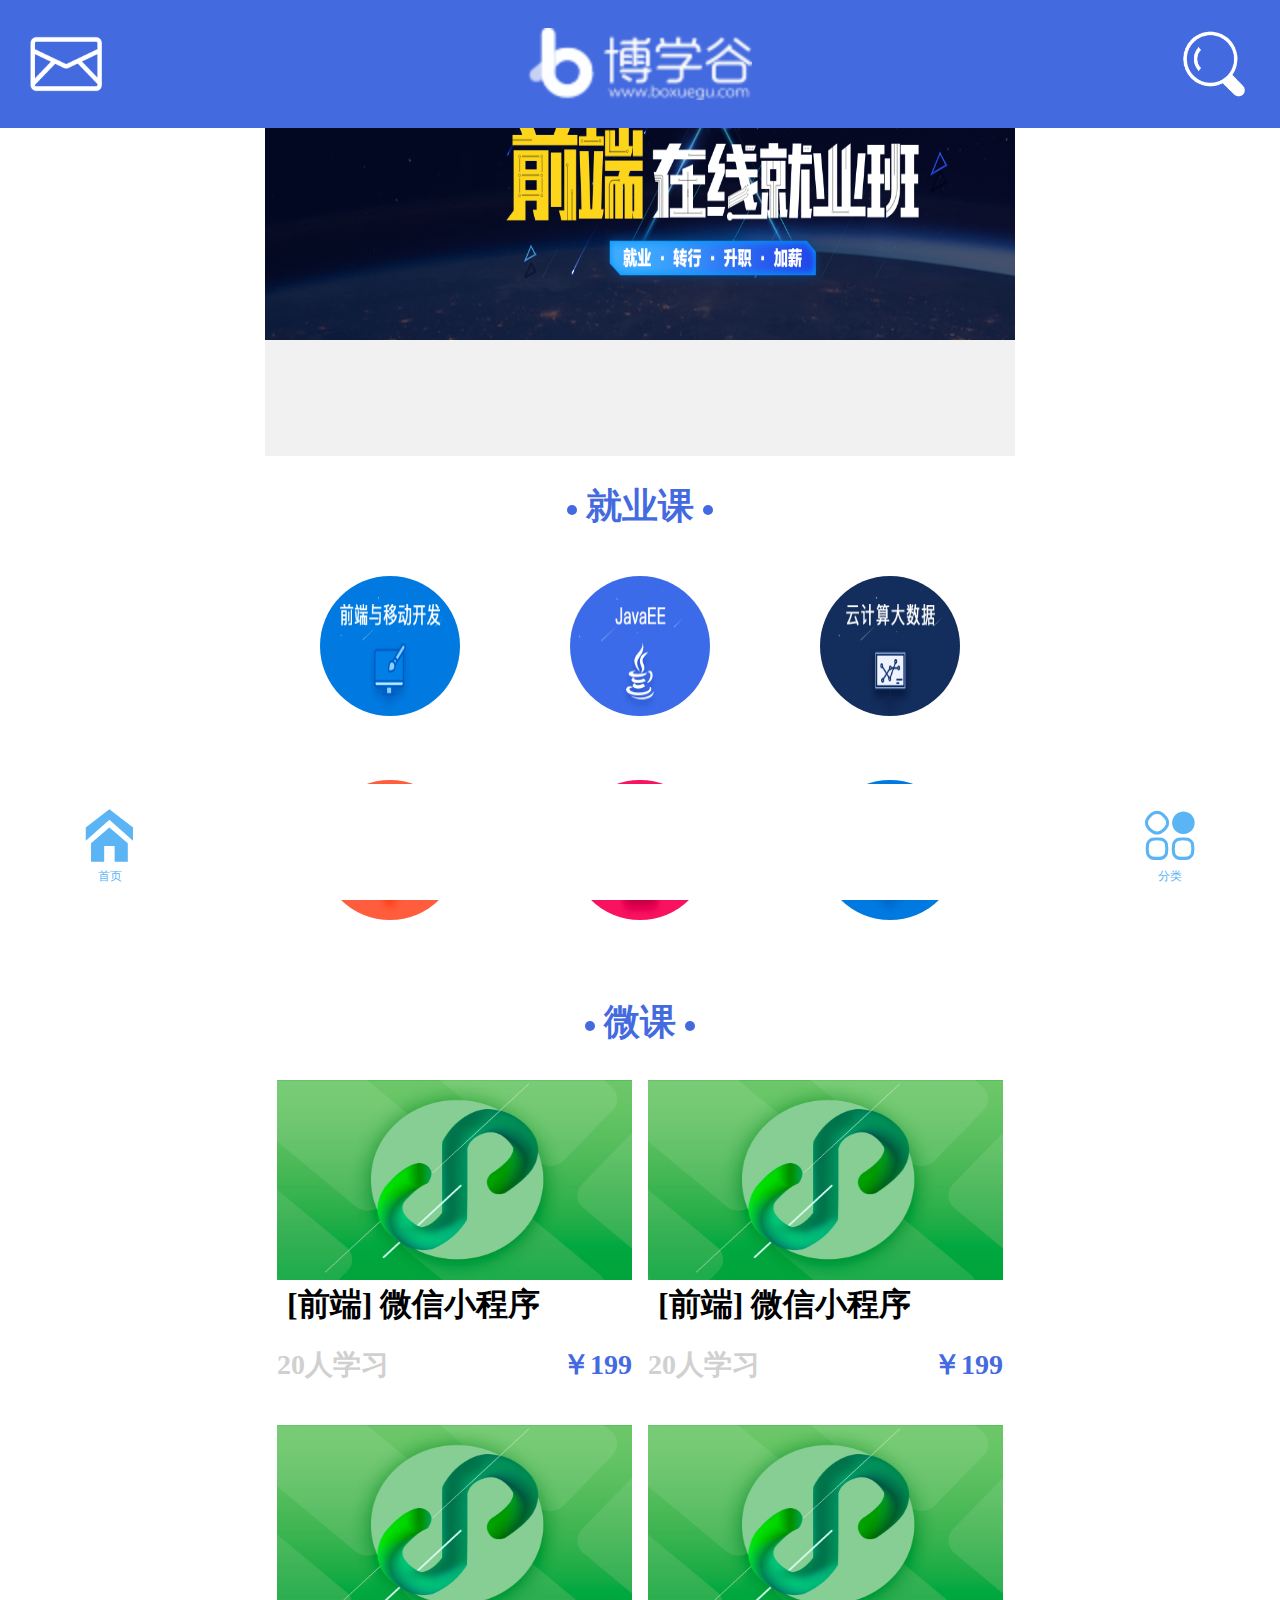
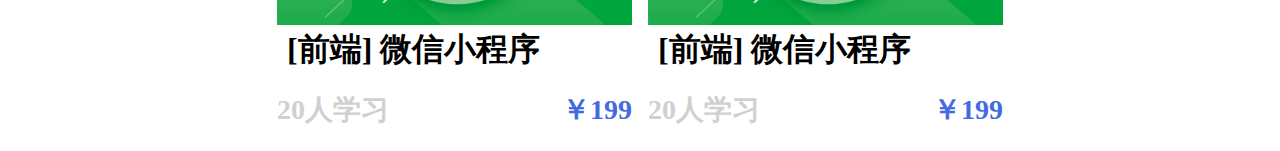
<file: web/views/index.html>
<!DOCTYPE html>
<html lang="en">

<head>
    <meta charset="UTF-8">
    <meta http-equiv="X-UA-Compatible" content="IE=edge">
    <meta name="viewport" content="width=device-width, initial-scale=1.0">
    <title>阶段四作业_首页</title>
    <link rel="shortcut icon" href="../favicon.ico" type="image/x-icon">
    <link rel="stylesheet" href="./css/normalize.css">
    <link rel="stylesheet" href="./css/index.css">
    <link rel="stylesheet" href="../views/iconfont/iconfont.css">
    <!-- <link rel="stylesheet" href="../views/bootstrap/css/bootstrap.min.css"> -->
</head>


<body>
    <!-- 头部区域 start -->
    <header>
        <img src="../views/images/邮件.png" class="email">
        <img src="../views/images/headerLogo.png" class="headerLogo">
        <img src="../views/images/search.png" class="search">
    </header>
    <!-- 头部区域 end -->

    <!-- banner区域 start -->
    <div class="banner">
        <div class="banner-pic">
            <img src="../views/images/FE.png">
        </div>
    </div>
    <!-- banner区域 end -->

    <!-- main区域 start -->
    <div class="main">

        <!-- 就业课区域 start -->
        <div class="jobHunting">
            <h1> <span class="circle"></span> 就业课 <span class="circle"></span></h1>
            <div class="category">
                <div class="item">
                    <img src="../views/images/fe-list.png">
                </div>
                <div class="item">
                    <img src="../views/images/java.png">
                </div>
                <div class="item">
                    <img src="../views/images/data.png">
                </div>
                <div class="item">
                    <img src="../views/images/python.png">
                </div>
                <div class="item">
                    <img src="../views/images/ui.png">
                </div>
                <div class="item">
                    <img src="../views/images//fe-list.png">
                </div>
            </div>
        </div>
        <!-- 就业课区域 end -->

        <!-- 微课区域 start -->
        <div class="miniCourse">
            <h1> <span class="circle"></span> 微课 <span class="circle"></span></h1>
            <div class="category">
                <div class="item">
                    <img src="../../api_server/images/wx.jpg">
                    <h2>[前端] 微信小程序</h2>
                    <h3><span class="studyNumber">20人学习</span> <span class="price">￥199</span></h3>
                </div>
                <div class="item">
                    <img src="../../api_server/images/wx.jpg">
                    <h2>[前端] 微信小程序</h2>
                    <h3><span class="studyNumber">20人学习</span> <span class="price">￥199</span></h3>
                </div>
                <div class="item">
                    <img src="../../api_server/images/wx.jpg">
                    <h2>[前端] 微信小程序</h2>
                    <h3><span class="studyNumber">20人学习</span> <span class="price">￥199</span></h3>
                </div>
                <div class="item">
                    <img src="../../api_server/images/wx.jpg">
                    <h2>[前端] 微信小程序</h2>
                    <h3><span class="studyNumber">20人学习</span> <span class="price">￥199</span></h3>
                </div>
            </div>
        </div>
        <!-- 微课区域 end-->

    </div>
    <!-- main区域 end -->
    <!-- footer区域 start -->
    <footer>
        <div class="homepage">
            <span class="iconfont">&#xe614;</span>首页
        </div>
        <div class="category"> <span class="iconfont">&#xe60a;</span>分类
        </div>
    </footer>
    <!-- footer区域 end -->
    <script src="js/flexible.js"></script>
</body>

</html>
</file>
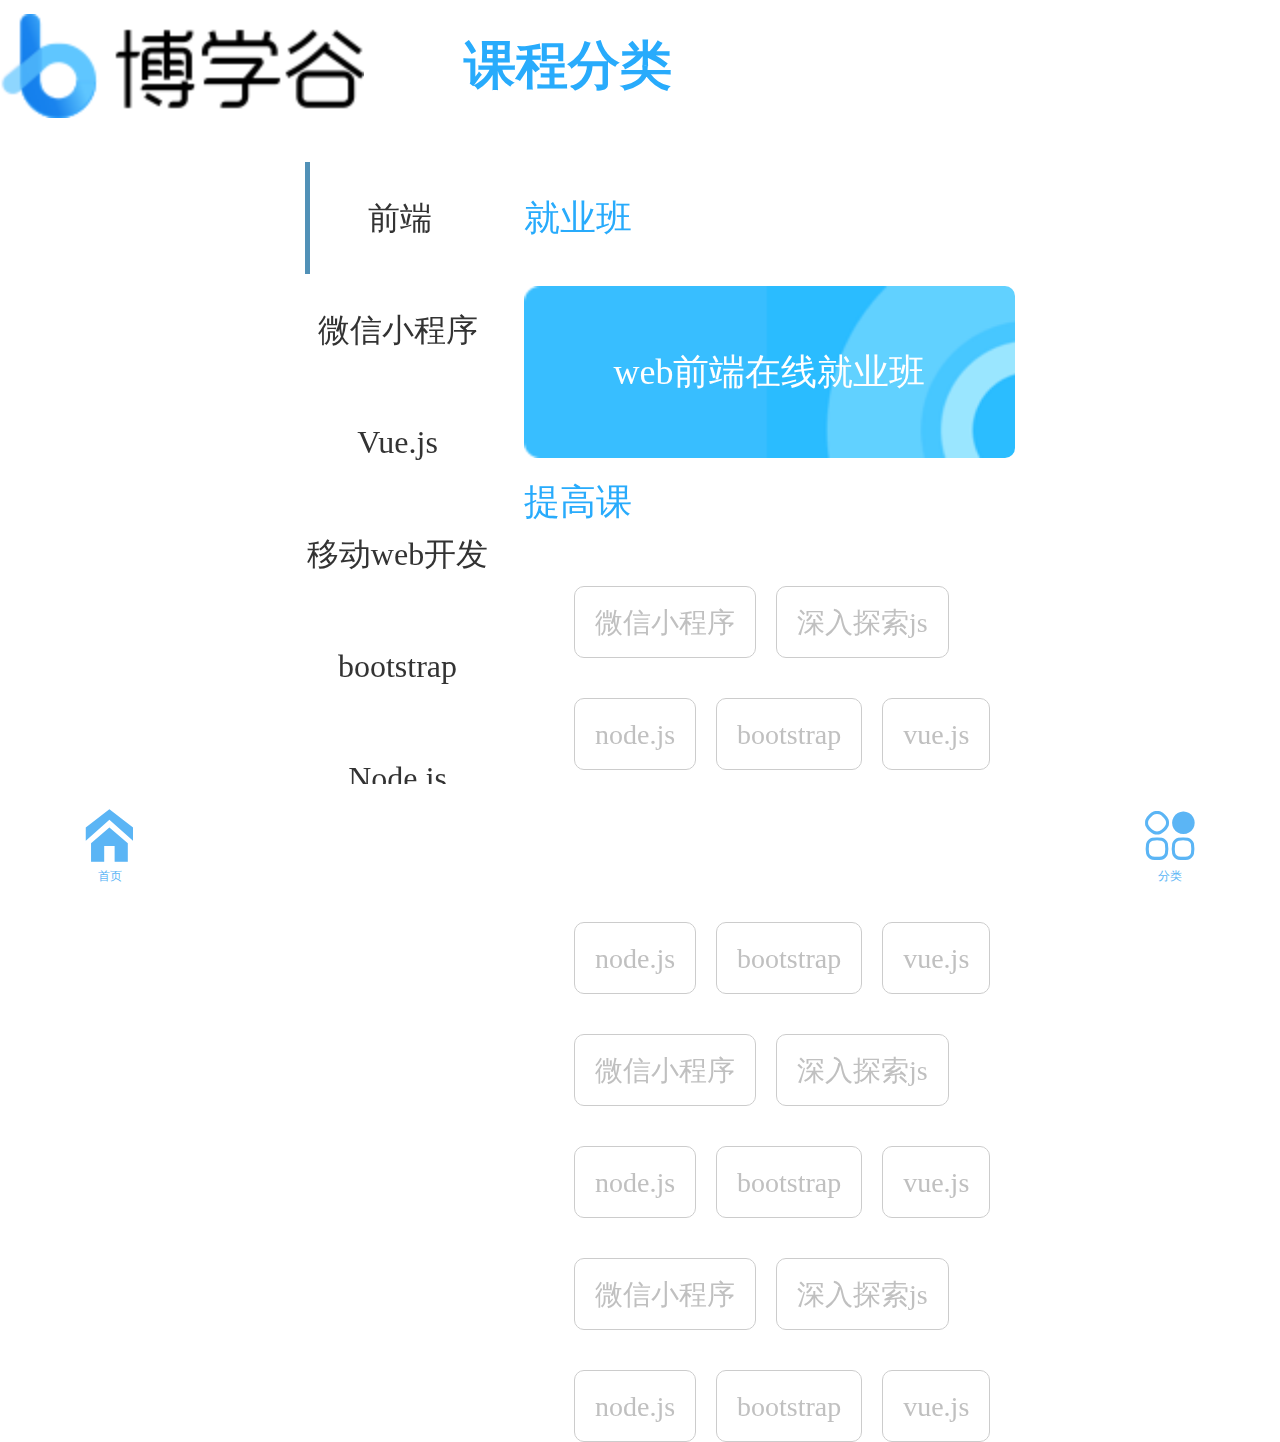
<file: web/views/css/category.html>
<!DOCTYPE html>
<html lang="en">

<head>
    <meta charset="UTF-8">
    <meta http-equiv="X-UA-Compatible" content="IE=edge">
    <meta name="viewport" content="width=device-width, initial-scale=1.0">
    <title>阶段四作业_课程分类</title>
    <link rel="shortcut icon" href="../../favicon.ico" type="image/x-icon">
    <link rel="stylesheet" href="./normalize.css">
    <link rel="stylesheet" href="./category.css">
    <link rel="stylesheet" href="../iconfont/iconfont.css">
    <title>Document</title>
</head>

<body>
    <!-- header区域 start -->
    <header>
        <img src="../images/logo.png">
        <h1>课程分类</h1>
    </header>
    <!-- header区域 end -->

    <!-- main区域 start -->
    <!-- main区域 end -->
    <div class="main">
        <div class="left">
            <ul>
                <li class="frontEnd selected">前端</li>
                <li class="wechat">微信小程序</li>
                <li class="vue">Vue.js</li>
                <li class="mobile">移动web开发</li>
                <li class="bootstrap">bootstrap</li>
                <li class="node">Node.js</li>
            </ul>
        </div>
        <div class="right">
            <h1>就业班</h1>
            <div class="jobHunting">
                web前端在线就业班
            </div>
            <h1 class="promotion">提高课</h1>
            <ul class="list">
                <div>
                    微信小程序
                </div>
                <div>
                    深入探索js
                </div>
                <div>
                    node.js
                </div>
                <div>
                    bootstrap
                </div>
                <div>
                    vue.js
                </div>
                <div>
                    微信小程序
                </div>
                <div>
                    深入探索js
                </div>
                <div>
                    node.js
                </div>
                <div>
                    bootstrap
                </div>
                <div>
                    vue.js
                </div>
                <div>
                    微信小程序
                </div>
                <div>
                    深入探索js
                </div>
                <div>
                    node.js
                </div>
                <div>
                    bootstrap
                </div>
                <div>
                    vue.js
                </div>
                <div>
                    微信小程序
                </div>
                <div>
                    深入探索js
                </div>
                <div>
                    node.js
                </div>
                <div>
                    bootstrap
                </div>
                <div>
                    vue.js
                </div>
            </ul>
        </div>

    </div>
    <!-- footer区域 start -->
    <footer>
        <div class="homepage">
            <span class="iconfont">&#xe614;</span>首页
        </div>
        <div class="category"> <span class="iconfont">&#xe60a;</span>分类
        </div>
    </footer>
    <!-- footer区域 end -->
    <script src="../js/flexible.js"></script>
</body>

</html>
</file>
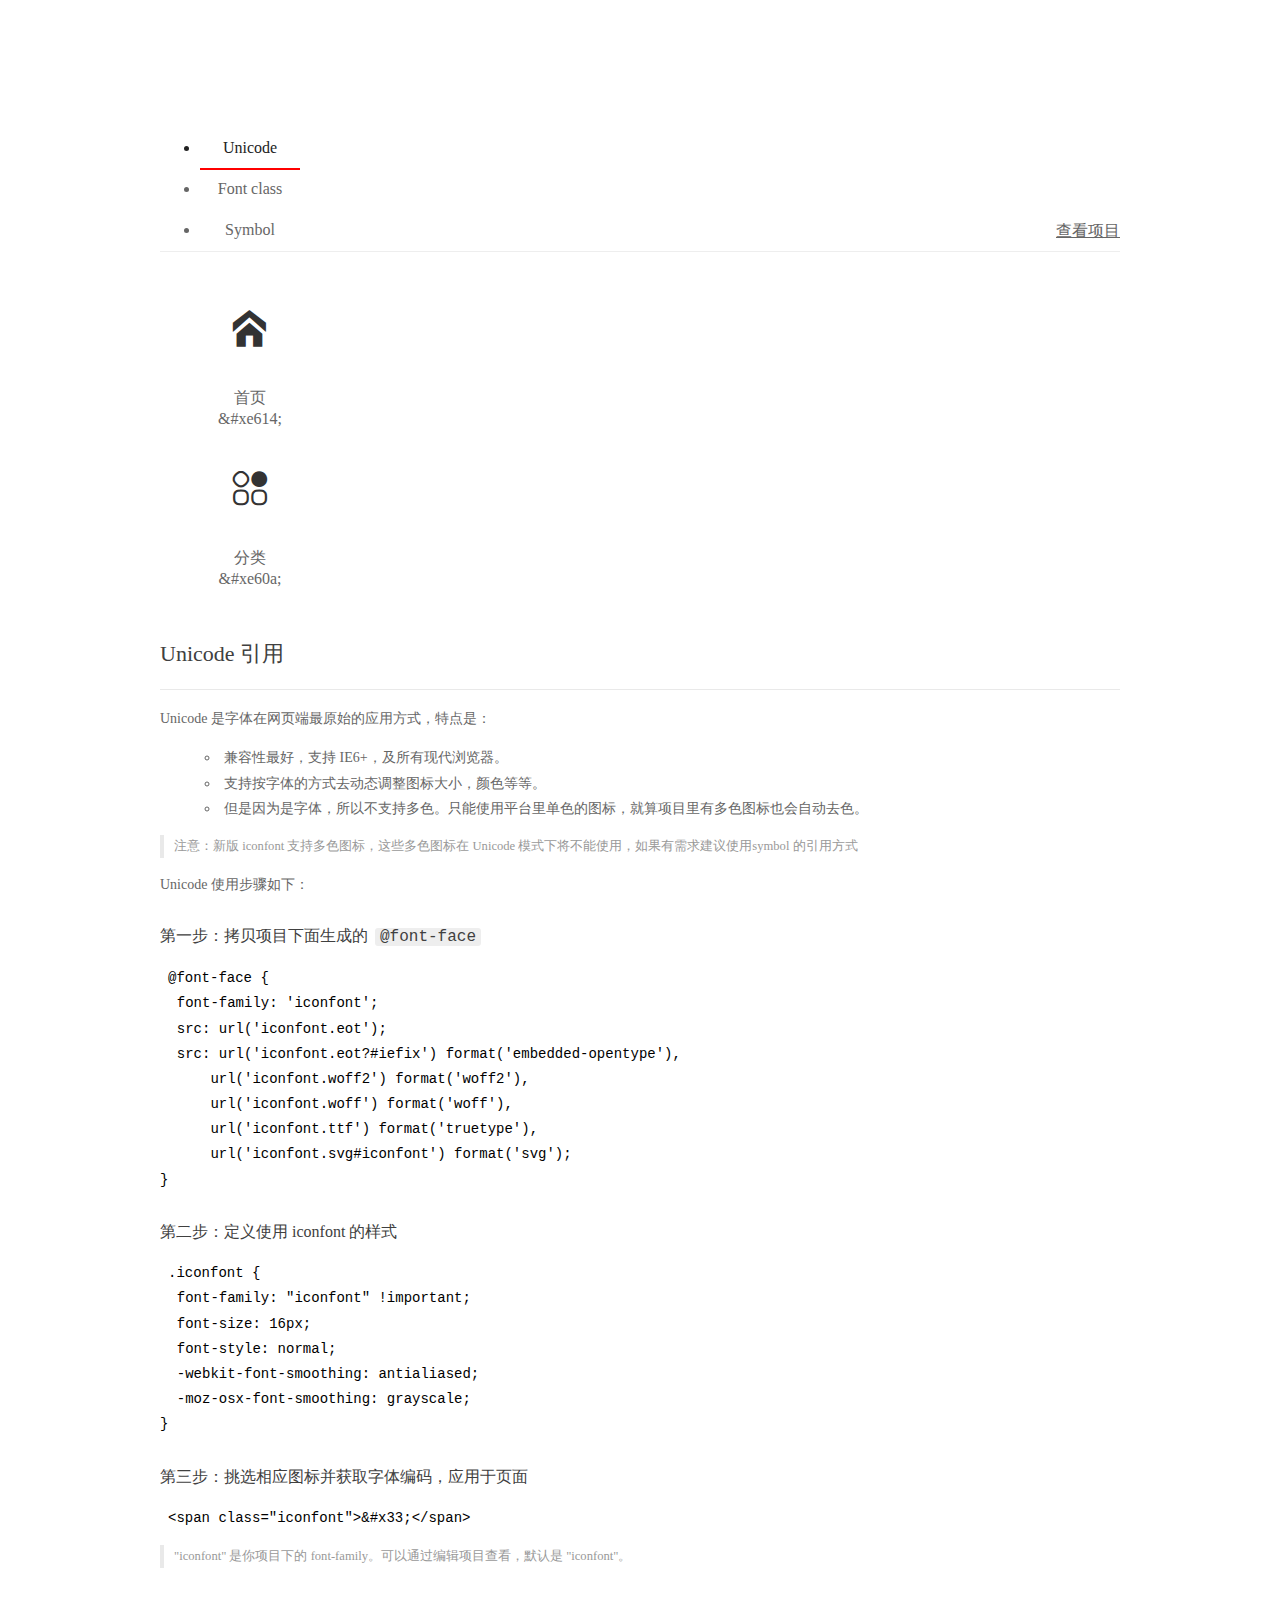
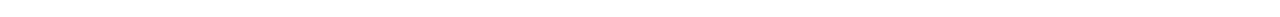
<file: web/views/iconfont/demo_index.html>
<!DOCTYPE html>
<html>
<head>
  <meta charset="utf-8"/>
  <title>IconFont Demo</title>
  <link rel="shortcut icon" href="//img.alicdn.com/imgextra/i2/O1CN01ZyAlrn1MwaMhqz36G_!!6000000001499-73-tps-64-64.ico" type="image/x-icon"/>
  <link rel="icon" type="image/svg+xml" href="//img.alicdn.com/imgextra/i4/O1CN01EYTRnJ297D6vehehJ_!!6000000008020-55-tps-64-64.svg"/>
  <link rel="stylesheet" href="https://g.alicdn.com/thx/cube/1.3.2/cube.min.css">
  <link rel="stylesheet" href="demo.css">
  <link rel="stylesheet" href="iconfont.css">
  <script src="iconfont.js"></script>
  <!-- jQuery -->
  <script src="https://a1.alicdn.com/oss/uploads/2018/12/26/7bfddb60-08e8-11e9-9b04-53e73bb6408b.js"></script>
  <!-- 代码高亮 -->
  <script src="https://a1.alicdn.com/oss/uploads/2018/12/26/a3f714d0-08e6-11e9-8a15-ebf944d7534c.js"></script>
</head>
<body>
  <div class="main">
    <h1 class="logo"><a href="https://www.iconfont.cn/" title="iconfont 首页" target="_blank">&#xe86b;</a></h1>
    <div class="nav-tabs">
      <ul id="tabs" class="dib-box">
        <li class="dib active"><span>Unicode</span></li>
        <li class="dib"><span>Font class</span></li>
        <li class="dib"><span>Symbol</span></li>
      </ul>
      
      <a href="https://www.iconfont.cn/manage/index?manage_type=myprojects&projectId=2408550" target="_blank" class="nav-more">查看项目</a>
      
    </div>
    <div class="tab-container">
      <div class="content unicode" style="display: block;">
          <ul class="icon_lists dib-box">
          
            <li class="dib">
              <span class="icon iconfont">&#xe614;</span>
                <div class="name">首页</div>
                <div class="code-name">&amp;#xe614;</div>
              </li>
          
            <li class="dib">
              <span class="icon iconfont">&#xe60a;</span>
                <div class="name">分类</div>
                <div class="code-name">&amp;#xe60a;</div>
              </li>
          
          </ul>
          <div class="article markdown">
          <h2 id="unicode-">Unicode 引用</h2>
          <hr>

          <p>Unicode 是字体在网页端最原始的应用方式，特点是：</p>
          <ul>
            <li>兼容性最好，支持 IE6+，及所有现代浏览器。</li>
            <li>支持按字体的方式去动态调整图标大小，颜色等等。</li>
            <li>但是因为是字体，所以不支持多色。只能使用平台里单色的图标，就算项目里有多色图标也会自动去色。</li>
          </ul>
          <blockquote>
            <p>注意：新版 iconfont 支持多色图标，这些多色图标在 Unicode 模式下将不能使用，如果有需求建议使用symbol 的引用方式</p>
          </blockquote>
          <p>Unicode 使用步骤如下：</p>
          <h3 id="-font-face">第一步：拷贝项目下面生成的 <code>@font-face</code></h3>
<pre><code class="language-css"
>@font-face {
  font-family: 'iconfont';
  src: url('iconfont.eot');
  src: url('iconfont.eot?#iefix') format('embedded-opentype'),
      url('iconfont.woff2') format('woff2'),
      url('iconfont.woff') format('woff'),
      url('iconfont.ttf') format('truetype'),
      url('iconfont.svg#iconfont') format('svg');
}
</code></pre>
          <h3 id="-iconfont-">第二步：定义使用 iconfont 的样式</h3>
<pre><code class="language-css"
>.iconfont {
  font-family: "iconfont" !important;
  font-size: 16px;
  font-style: normal;
  -webkit-font-smoothing: antialiased;
  -moz-osx-font-smoothing: grayscale;
}
</code></pre>
          <h3 id="-">第三步：挑选相应图标并获取字体编码，应用于页面</h3>
<pre>
<code class="language-html"
>&lt;span class="iconfont"&gt;&amp;#x33;&lt;/span&gt;
</code></pre>
          <blockquote>
            <p>"iconfont" 是你项目下的 font-family。可以通过编辑项目查看，默认是 "iconfont"。</p>
          </blockquote>
          </div>
      </div>
      <div class="content font-class">
        <ul class="icon_lists dib-box">
          
          <li class="dib">
            <span class="icon iconfont icon-shouye"></span>
            <div class="name">
              首页
            </div>
            <div class="code-name">.icon-shouye
            </div>
          </li>
          
          <li class="dib">
            <span class="icon iconfont icon-lanlvtubiaozhizuomoban-01"></span>
            <div class="name">
              分类
            </div>
            <div class="code-name">.icon-lanlvtubiaozhizuomoban-01
            </div>
          </li>
          
        </ul>
        <div class="article markdown">
        <h2 id="font-class-">font-class 引用</h2>
        <hr>

        <p>font-class 是 Unicode 使用方式的一种变种，主要是解决 Unicode 书写不直观，语意不明确的问题。</p>
        <p>与 Unicode 使用方式相比，具有如下特点：</p>
        <ul>
          <li>兼容性良好，支持 IE8+，及所有现代浏览器。</li>
          <li>相比于 Unicode 语意明确，书写更直观。可以很容易分辨这个 icon 是什么。</li>
          <li>因为使用 class 来定义图标，所以当要替换图标时，只需要修改 class 里面的 Unicode 引用。</li>
          <li>不过因为本质上还是使用的字体，所以多色图标还是不支持的。</li>
        </ul>
        <p>使用步骤如下：</p>
        <h3 id="-fontclass-">第一步：引入项目下面生成的 fontclass 代码：</h3>
<pre><code class="language-html">&lt;link rel="stylesheet" href="./iconfont.css"&gt;
</code></pre>
        <h3 id="-">第二步：挑选相应图标并获取类名，应用于页面：</h3>
<pre><code class="language-html">&lt;span class="iconfont icon-xxx"&gt;&lt;/span&gt;
</code></pre>
        <blockquote>
          <p>"
            iconfont" 是你项目下的 font-family。可以通过编辑项目查看，默认是 "iconfont"。</p>
        </blockquote>
      </div>
      </div>
      <div class="content symbol">
          <ul class="icon_lists dib-box">
          
            <li class="dib">
                <svg class="icon svg-icon" aria-hidden="true">
                  <use xlink:href="#icon-shouye"></use>
                </svg>
                <div class="name">首页</div>
                <div class="code-name">#icon-shouye</div>
            </li>
          
            <li class="dib">
                <svg class="icon svg-icon" aria-hidden="true">
                  <use xlink:href="#icon-lanlvtubiaozhizuomoban-01"></use>
                </svg>
                <div class="name">分类</div>
                <div class="code-name">#icon-lanlvtubiaozhizuomoban-01</div>
            </li>
          
          </ul>
          <div class="article markdown">
          <h2 id="symbol-">Symbol 引用</h2>
          <hr>

          <p>这是一种全新的使用方式，应该说这才是未来的主流，也是平台目前推荐的用法。相关介绍可以参考这篇<a href="">文章</a>
            这种用法其实是做了一个 SVG 的集合，与另外两种相比具有如下特点：</p>
          <ul>
            <li>支持多色图标了，不再受单色限制。</li>
            <li>通过一些技巧，支持像字体那样，通过 <code>font-size</code>, <code>color</code> 来调整样式。</li>
            <li>兼容性较差，支持 IE9+，及现代浏览器。</li>
            <li>浏览器渲染 SVG 的性能一般，还不如 png。</li>
          </ul>
          <p>使用步骤如下：</p>
          <h3 id="-symbol-">第一步：引入项目下面生成的 symbol 代码：</h3>
<pre><code class="language-html">&lt;script src="./iconfont.js"&gt;&lt;/script&gt;
</code></pre>
          <h3 id="-css-">第二步：加入通用 CSS 代码（引入一次就行）：</h3>
<pre><code class="language-html">&lt;style&gt;
.icon {
  width: 1em;
  height: 1em;
  vertical-align: -0.15em;
  fill: currentColor;
  overflow: hidden;
}
&lt;/style&gt;
</code></pre>
          <h3 id="-">第三步：挑选相应图标并获取类名，应用于页面：</h3>
<pre><code class="language-html">&lt;svg class="icon" aria-hidden="true"&gt;
  &lt;use xlink:href="#icon-xxx"&gt;&lt;/use&gt;
&lt;/svg&gt;
</code></pre>
          </div>
      </div>

    </div>
  </div>
  <script>
  $(document).ready(function () {
      $('.tab-container .content:first').show()

      $('#tabs li').click(function (e) {
        var tabContent = $('.tab-container .content')
        var index = $(this).index()

        if ($(this).hasClass('active')) {
          return
        } else {
          $('#tabs li').removeClass('active')
          $(this).addClass('active')

          tabContent.hide().eq(index).fadeIn()
        }
      })
    })
  </script>
</body>
</html>
</file>
<file: web/views/css/index.css>
/* 通用样式 start */

body {
    max-width: 750px;
    min-width: 320px;
    margin: 0 auto;
    width: 10rem;
}

div {
    box-sizing: border-box;
}

@media screen and (min-width: 750px) {
    html {
        font-size: 75px!important;
    }
}


/* 通用样式 end */


/* <!-- 头部区域 start --> */

header {
    position: fixed;
    top: 0;
    left: 0;
    display: flex;
    justify-content: space-between;
    align-items: center;
    height: 1.706667rem;
    width: 100%;
    background-color: #446adf;
}

header img {
    vertical-align: middle;
    height: .96rem;
}

.email {
    margin-left: .4rem;
}

.search {
    margin-right: .4rem;
}


/* <!-- 头部区域 end --> */


/* <!-- banner区域 start --> */

.banner {
    top: 1.706667rem;
    left: 0;
    width: 100%;
    padding-bottom: 1.546667rem;
    background-color: #F1F1F1;
}

.banner-pic {
    height: 4.533333rem;
}

.banner-pic img {
    height: 4.533333rem;
    width: 100%;
}


/* <!-- banner区域 end --> */


/* <!-- main区域 start --> */


/* <!-- 就业课区域 start --> */

.jobHunting {
    margin-top: .426667rem;
    height: 6.453333rem;
    background-color: #ffffff;
}

.jobHunting h1 {
    text-align: center;
    font-size: .48rem;
    line-height: .48rem;
    color: #446ADF;
}

.jobHunting .circle {
    display: inline-block;
    vertical-align: middle;
    height: .133333rem;
    width: .133333rem;
    border-radius: 50%;
    background-color: #446ADF;
}

.jobHunting .category {
    display: flex;
    flex-wrap: wrap;
    /* width: 100%; */
    margin-top: .693333rem;
    /* background-color: blue; */
}

.jobHunting .category .item {
    flex: 33.3333%;
    width: 3.36rem;
    height: 1.866667rem;
    text-align: center;
    line-height: 1.866667rem;
}

.jobHunting .category .item img {
    width: 1.866667rem;
    height: 1.866667rem;
    border-radius: 50%;
}

.jobHunting .category .item:nth-child(2n) {
    width: 3.306667rem;
}

.jobHunting .category .item:nth-child(n+4) {
    margin-top: .853333rem;
}


/* <!-- 就业课区域 end --> */


/* <!-- 微课区域 start --> */

.miniCourse {
    margin-top: .426667rem;
    background-color: #ffffff;
}

.miniCourse h1 {
    margin-top: .426667rem;
    margin-bottom: .266667rem;
    text-align: center;
    font-size: .48rem;
    line-height: .48rem;
    color: #446ADF;
}

.miniCourse .circle {
    display: inline-block;
    vertical-align: middle;
    height: .133333rem;
    width: .133333rem;
    border-radius: 50%;
    background-color: #446ADF;
}

.miniCourse .category {
    display: flex;
    flex-wrap: wrap;
}

.miniCourse .category .item {
    flex: 50%;
    margin-top: .266667rem;
}

.miniCourse .category .item:nth-child(2n+1) {
    padding-left: .16rem;
    padding-right: .106667rem;
}

.miniCourse .category .item:nth-child(2n) {
    padding-left: .106667rem;
    padding-right: .16rem;
}

.miniCourse .category .item img {
    width: 100%;
    height: 2.666667rem;
}

.miniCourse .category .item h2 {
    margin-top: .026667rem;
    margin-left: .133333rem;
    font-size: .426667rem;
}

.miniCourse .category .item h3 {
    display: flex;
    justify-content: space-between;
    margin: .32rem 0rem;
    font-size: .373333rem;
}

.miniCourse .category .item .studyNumber {
    color: #D0D0D0;
}

.miniCourse .category .item .price {
    color: #446ADF;
}


/* <!-- 微课区域 end--> */


/* <!-- footer区域 start --> */

footer {
    display: flex;
    justify-content: space-between;
    align-items: center;
    position: fixed;
    left: 0;
    bottom: 0;
    width: 100%;
    height: 1.546667rem;
    background-color: #FFFFFF;
    color: #5bb5f5;
}

footer .homepage {
    display: flex;
    align-items: center;
    flex-direction: column;
    margin-left: 1.066667rem;
}

footer .category {
    display: flex;
    align-items: center;
    flex-direction: column;
    margin-right: 1.066667rem;
}

.iconfont {
    font-size: .8rem!important;
}


/* <!-- footer区域 end --> */
</file>
<file: web/views/iconfont/iconfont.css>
@font-face {font-family: "iconfont";
  src: url('iconfont.eot?t=1615268753267'); /* IE9 */
  src: url('iconfont.eot?t=1615268753267#iefix') format('embedded-opentype'), /* IE6-IE8 */
  url('[data-uri]') format('woff2'),
  url('iconfont.woff?t=1615268753267') format('woff'),
  url('iconfont.ttf?t=1615268753267') format('truetype'), /* chrome, firefox, opera, Safari, Android, iOS 4.2+ */
  url('iconfont.svg?t=1615268753267#iconfont') format('svg'); /* iOS 4.1- */
}

.iconfont {
  font-family: "iconfont" !important;
  font-size: 16px;
  font-style: normal;
  -webkit-font-smoothing: antialiased;
  -moz-osx-font-smoothing: grayscale;
}

.icon-shouye:before {
  content: "\e614";
}

.icon-lanlvtubiaozhizuomoban-01:before {
  content: "\e60a";
}
</file>
<file: web/views/css/category.css>
/* 通用样式 start */

body {
    position: relative;
    max-width: 750px;
    min-width: 320px;
    margin: 0 auto;
    width: 10rem;
}

div {
    box-sizing: border-box;
}

li {
    list-style: none;
}

@media screen and (min-width: 750px) {
    html {
        font-size: 75px!important;
    }
}


/* 通用样式 end */


/* <!-- header区域 start --> */

header {
    position: fixed;
    top: 0;
    left: 0;
    height: 1.76rem;
    width: 100%;
    line-height: 1.76rem;
    background-color: #ffffff;
    overflow: hidden;
}

header img {
    float: left;
    position: relative;
    height: 1.386667rem;
    top: 50%;
    transform: translateY(-50%);
}

header h1 {
    float: left;
    font-size: .693333rem;
    margin: 0;
    margin-left: 1.333333rem;
    padding: 0;
    color: #28ABFC;
}


/* <!-- header区域 end --> */


/* <!-- main区域 start --> */

.main {
    display: flex;
    position: absolute;
    top: 2rem;
    height: 100%;
    width: 100%;
    background-color: #ffffff;
}

.selected {
    border-left: 5px solid #5191b7;
    background-color: #ffffff;
}

.main .left {
    flex: 30%;
    height: 100%;
    background-color: #F5F5F5;
}

.main .left ul li {
    height: 1.493333rem;
    line-height: 1.493333rem;
    font-size: .426667rem;
    text-align: center;
    color: #333333;
}

.main .right {
    height: 100%;
    flex: 70%;
}

.right h1 {
    font-size: .48rem;
    line-height: 1.173333rem;
    padding-left: .453333rem;
    font-weight: 400;
    color: #28ABFC;
}

.right .promotion {
    line-height: .533333rem;
}

.right .jobHunting {
    margin-left: .453333rem;
    height: 2.293333rem;
    background: url(../images/web_fe.png) no-repeat;
    background-size: cover;
    border-radius: .133333rem;
    text-align: center;
    line-height: 2.293333rem;
    color: #ffffff;
    font-size: .48rem;
}

.right .list {
    margin-left: .32rem;
}

.right .list div {
    box-sizing: border-box;
    float: left;
    margin-left: .266667rem;
    margin-top: .533333rem;
    height: .96rem;
    padding: .266667rem;
    font-size: .373333rem;
    color: #c0c0c0;
    border: 1px solid #cccccc;
    border-radius: .133333rem;
}


/* <!-- main区域 end --> */


/* <!-- footer区域 start --> */

footer {
    display: flex;
    justify-content: space-between;
    align-items: center;
    position: fixed;
    left: 0;
    bottom: 0;
    width: 100%;
    height: 1.546667rem;
    background-color: #FFFFFF;
    color: #5bb5f5;
}

footer .homepage {
    display: flex;
    align-items: center;
    flex-direction: column;
    margin-left: 1.066667rem;
}

footer .category {
    display: flex;
    align-items: center;
    flex-direction: column;
    margin-right: 1.066667rem;
}

.iconfont {
    font-size: .8rem!important;
}


/* <!-- footer区域 end --> */
</file>
<file: web/views/iconfont/demo.css>
/* Logo 字体 */
@font-face {
  font-family: "iconfont logo";
  src: url('https://at.alicdn.com/t/font_985780_km7mi63cihi.eot?t=1545807318834');
  src: url('https://at.alicdn.com/t/font_985780_km7mi63cihi.eot?t=1545807318834#iefix') format('embedded-opentype'),
    url('https://at.alicdn.com/t/font_985780_km7mi63cihi.woff?t=1545807318834') format('woff'),
    url('https://at.alicdn.com/t/font_985780_km7mi63cihi.ttf?t=1545807318834') format('truetype'),
    url('https://at.alicdn.com/t/font_985780_km7mi63cihi.svg?t=1545807318834#iconfont') format('svg');
}

.logo {
  font-family: "iconfont logo";
  font-size: 160px;
  font-style: normal;
  -webkit-font-smoothing: antialiased;
  -moz-osx-font-smoothing: grayscale;
}

/* tabs */
.nav-tabs {
  position: relative;
}

.nav-tabs .nav-more {
  position: absolute;
  right: 0;
  bottom: 0;
  height: 42px;
  line-height: 42px;
  color: #666;
}

#tabs {
  border-bottom: 1px solid #eee;
}

#tabs li {
  cursor: pointer;
  width: 100px;
  height: 40px;
  line-height: 40px;
  text-align: center;
  font-size: 16px;
  border-bottom: 2px solid transparent;
  position: relative;
  z-index: 1;
  margin-bottom: -1px;
  color: #666;
}


#tabs .active {
  border-bottom-color: #f00;
  color: #222;
}

.tab-container .content {
  display: none;
}

/* 页面布局 */
.main {
  padding: 30px 100px;
  width: 960px;
  margin: 0 auto;
}

.main .logo {
  color: #333;
  text-align: left;
  margin-bottom: 30px;
  line-height: 1;
  height: 110px;
  margin-top: -50px;
  overflow: hidden;
  *zoom: 1;
}

.main .logo a {
  font-size: 160px;
  color: #333;
}

.helps {
  margin-top: 40px;
}

.helps pre {
  padding: 20px;
  margin: 10px 0;
  border: solid 1px #e7e1cd;
  background-color: #fffdef;
  overflow: auto;
}

.icon_lists {
  width: 100% !important;
  overflow: hidden;
  *zoom: 1;
}

.icon_lists li {
  width: 100px;
  margin-bottom: 10px;
  margin-right: 20px;
  text-align: center;
  list-style: none !important;
  cursor: default;
}

.icon_lists li .code-name {
  line-height: 1.2;
}

.icon_lists .icon {
  display: block;
  height: 100px;
  line-height: 100px;
  font-size: 42px;
  margin: 10px auto;
  color: #333;
  -webkit-transition: font-size 0.25s linear, width 0.25s linear;
  -moz-transition: font-size 0.25s linear, width 0.25s linear;
  transition: font-size 0.25s linear, width 0.25s linear;
}

.icon_lists .icon:hover {
  font-size: 100px;
}

.icon_lists .svg-icon {
  /* 通过设置 font-size 来改变图标大小 */
  width: 1em;
  /* 图标和文字相邻时，垂直对齐 */
  vertical-align: -0.15em;
  /* 通过设置 color 来改变 SVG 的颜色/fill */
  fill: currentColor;
  /* path 和 stroke 溢出 viewBox 部分在 IE 下会显示
      normalize.css 中也包含这行 */
  overflow: hidden;
}

.icon_lists li .name,
.icon_lists li .code-name {
  color: #666;
}

/* markdown 样式 */
.markdown {
  color: #666;
  font-size: 14px;
  line-height: 1.8;
}

.highlight {
  line-height: 1.5;
}

.markdown img {
  vertical-align: middle;
  max-width: 100%;
}

.markdown h1 {
  color: #404040;
  font-weight: 500;
  line-height: 40px;
  margin-bottom: 24px;
}

.markdown h2,
.markdown h3,
.markdown h4,
.markdown h5,
.markdown h6 {
  color: #404040;
  margin: 1.6em 0 0.6em 0;
  font-weight: 500;
  clear: both;
}

.markdown h1 {
  font-size: 28px;
}

.markdown h2 {
  font-size: 22px;
}

.markdown h3 {
  font-size: 16px;
}

.markdown h4 {
  font-size: 14px;
}

.markdown h5 {
  font-size: 12px;
}

.markdown h6 {
  font-size: 12px;
}

.markdown hr {
  height: 1px;
  border: 0;
  background: #e9e9e9;
  margin: 16px 0;
  clear: both;
}

.markdown p {
  margin: 1em 0;
}

.markdown>p,
.markdown>blockquote,
.markdown>.highlight,
.markdown>ol,
.markdown>ul {
  width: 80%;
}

.markdown ul>li {
  list-style: circle;
}

.markdown>ul li,
.markdown blockquote ul>li {
  margin-left: 20px;
  padding-left: 4px;
}

.markdown>ul li p,
.markdown>ol li p {
  margin: 0.6em 0;
}

.markdown ol>li {
  list-style: decimal;
}

.markdown>ol li,
.markdown blockquote ol>li {
  margin-left: 20px;
  padding-left: 4px;
}

.markdown code {
  margin: 0 3px;
  padding: 0 5px;
  background: #eee;
  border-radius: 3px;
}

.markdown strong,
.markdown b {
  font-weight: 600;
}

.markdown>table {
  border-collapse: collapse;
  border-spacing: 0px;
  empty-cells: show;
  border: 1px solid #e9e9e9;
  width: 95%;
  margin-bottom: 24px;
}

.markdown>table th {
  white-space: nowrap;
  color: #333;
  font-weight: 600;
}

.markdown>table th,
.markdown>table td {
  border: 1px solid #e9e9e9;
  padding: 8px 16px;
  text-align: left;
}

.markdown>table th {
  background: #F7F7F7;
}

.markdown blockquote {
  font-size: 90%;
  color: #999;
  border-left: 4px solid #e9e9e9;
  padding-left: 0.8em;
  margin: 1em 0;
}

.markdown blockquote p {
  margin: 0;
}

.markdown .anchor {
  opacity: 0;
  transition: opacity 0.3s ease;
  margin-left: 8px;
}

.markdown .waiting {
  color: #ccc;
}

.markdown h1:hover .anchor,
.markdown h2:hover .anchor,
.markdown h3:hover .anchor,
.markdown h4:hover .anchor,
.markdown h5:hover .anchor,
.markdown h6:hover .anchor {
  opacity: 1;
  display: inline-block;
}

.markdown>br,
.markdown>p>br {
  clear: both;
}


.hljs {
  display: block;
  background: white;
  padding: 0.5em;
  color: #333333;
  overflow-x: auto;
}

.hljs-comment,
.hljs-meta {
  color: #969896;
}

.hljs-string,
.hljs-variable,
.hljs-template-variable,
.hljs-strong,
.hljs-emphasis,
.hljs-quote {
  color: #df5000;
}

.hljs-keyword,
.hljs-selector-tag,
.hljs-type {
  color: #a71d5d;
}

.hljs-literal,
.hljs-symbol,
.hljs-bullet,
.hljs-attribute {
  color: #0086b3;
}

.hljs-section,
.hljs-name {
  color: #63a35c;
}

.hljs-tag {
  color: #333333;
}

.hljs-title,
.hljs-attr,
.hljs-selector-id,
.hljs-selector-class,
.hljs-selector-attr,
.hljs-selector-pseudo {
  color: #795da3;
}

.hljs-addition {
  color: #55a532;
  background-color: #eaffea;
}

.hljs-deletion {
  color: #bd2c00;
  background-color: #ffecec;
}

.hljs-link {
  text-decoration: underline;
}

/* 代码高亮 */
/* PrismJS 1.15.0
https://prismjs.com/download.html#themes=prism&languages=markup+css+clike+javascript */
/**
 * prism.js default theme for JavaScript, CSS and HTML
 * Based on dabblet (http://dabblet.com)
 * @author Lea Verou
 */
code[class*="language-"],
pre[class*="language-"] {
  color: black;
  background: none;
  text-shadow: 0 1px white;
  font-family: Consolas, Monaco, 'Andale Mono', 'Ubuntu Mono', monospace;
  text-align: left;
  white-space: pre;
  word-spacing: normal;
  word-break: normal;
  word-wrap: normal;
  line-height: 1.5;

  -moz-tab-size: 4;
  -o-tab-size: 4;
  tab-size: 4;

  -webkit-hyphens: none;
  -moz-hyphens: none;
  -ms-hyphens: none;
  hyphens: none;
}

pre[class*="language-"]::-moz-selection,
pre[class*="language-"] ::-moz-selection,
code[class*="language-"]::-moz-selection,
code[class*="language-"] ::-moz-selection {
  text-shadow: none;
  background: #b3d4fc;
}

pre[class*="language-"]::selection,
pre[class*="language-"] ::selection,
code[class*="language-"]::selection,
code[class*="language-"] ::selection {
  text-shadow: none;
  background: #b3d4fc;
}

@media print {

  code[class*="language-"],
  pre[class*="language-"] {
    text-shadow: none;
  }
}

/* Code blocks */
pre[class*="language-"] {
  padding: 1em;
  margin: .5em 0;
  overflow: auto;
}

:not(pre)>code[class*="language-"],
pre[class*="language-"] {
  background: #f5f2f0;
}

/* Inline code */
:not(pre)>code[class*="language-"] {
  padding: .1em;
  border-radius: .3em;
  white-space: normal;
}

.token.comment,
.token.prolog,
.token.doctype,
.token.cdata {
  color: slategray;
}

.token.punctuation {
  color: #999;
}

.namespace {
  opacity: .7;
}

.token.property,
.token.tag,
.token.boolean,
.token.number,
.token.constant,
.token.symbol,
.token.deleted {
  color: #905;
}

.token.selector,
.token.attr-name,
.token.string,
.token.char,
.token.builtin,
.token.inserted {
  color: #690;
}

.token.operator,
.token.entity,
.token.url,
.language-css .token.string,
.style .token.string {
  color: #9a6e3a;
  background: hsla(0, 0%, 100%, .5);
}

.token.atrule,
.token.attr-value,
.token.keyword {
  color: #07a;
}

.token.function,
.token.class-name {
  color: #DD4A68;
}

.token.regex,
.token.important,
.token.variable {
  color: #e90;
}

.token.important,
.token.bold {
  font-weight: bold;
}

.token.italic {
  font-style: italic;
}

.token.entity {
  cursor: help;
}
</file>
